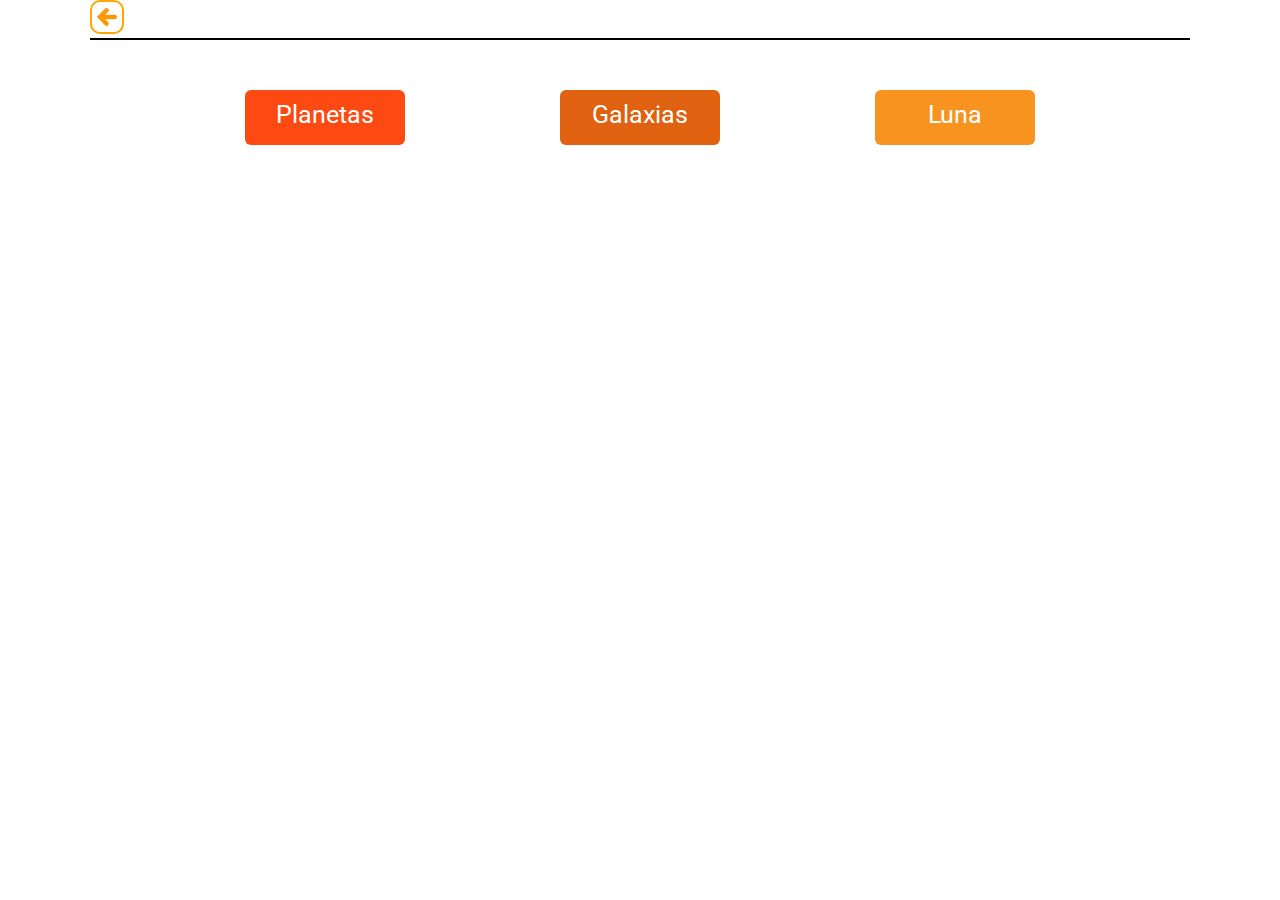
<file: index.html>
<!DOCTYPE html>
<html lang="en">
<head>
    <meta charset="UTF-8">
    <meta http-equiv="X-UA-Compatible" content="IE=edge">
    <meta name="viewport" content="width, initial-scale=1.0">
    <link rel="stylesheet" href="css/nav.css">
    <link rel="stylesheet" href="css/inicio.css">
    <title>Cosmos</title>
</head>
<body>

    <header>
        <nav class="main_nav">
            <li class="nav_li"><a href="" class="nav_a"><img src="imagenes/arrow/right-arrow.png" class="arrow"></a></li>
          </nav>
    </header>

    <main>
        <h1 id="nombreAlumno">Ingresa el nombre en el prompt Trabajo de Ricardo Morales</h1>

        <div class="contenedor_links">
        <a href="planetas.html" class="links_element1">Planetas</a>
        <a href="galaxias.html" class="links_element2">Galaxias</a>
        <a href="lunas.html" class="links_element3">Luna</a>
        </div>
    </main>
    <script src="nombre.js"></script>
</body>
</html>
</file>
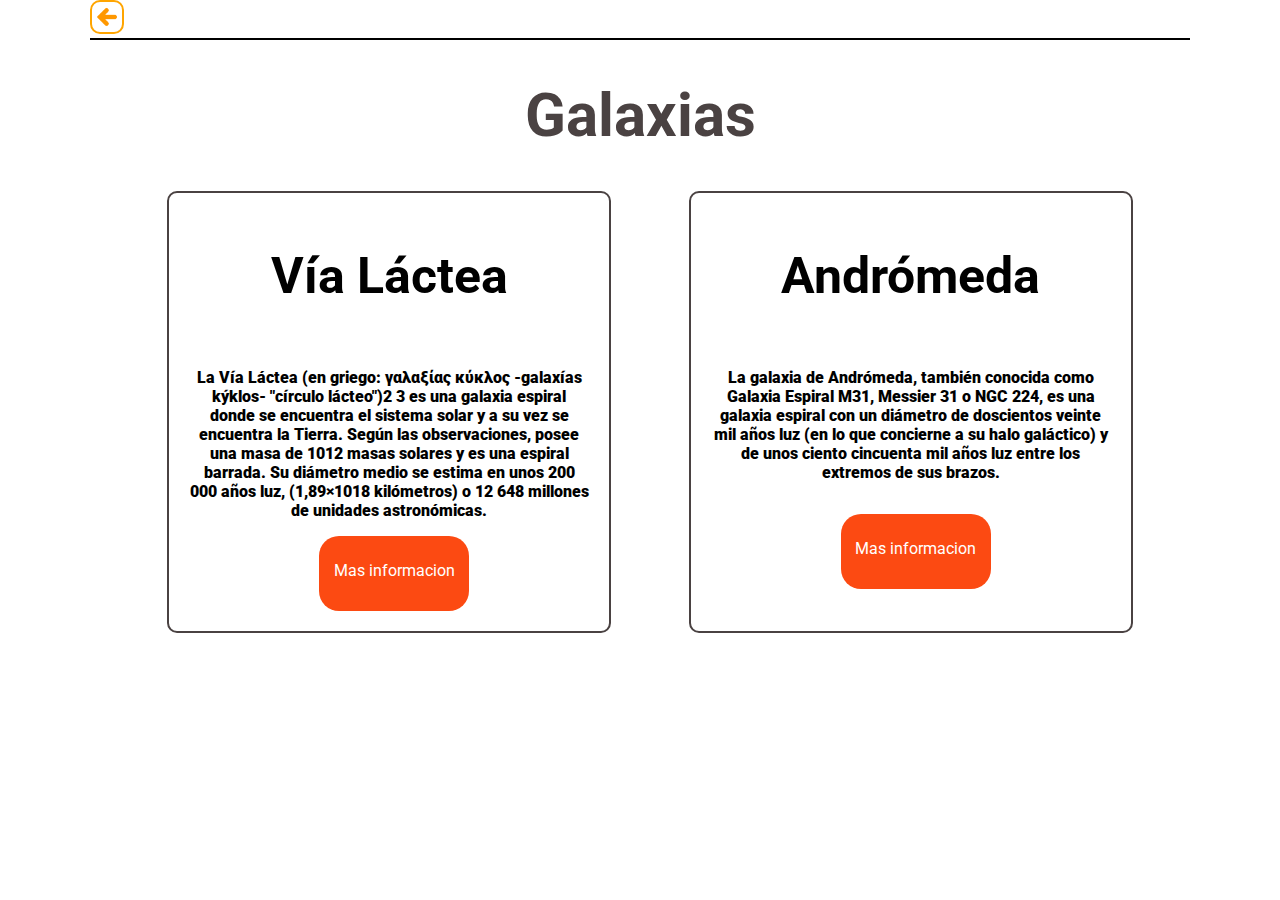
<file: galaxias.html>
<!DOCTYPE html>
<html lang="en">
<head>
    <meta charset="UTF-8">
    <meta http-equiv="X-UA-Compatible" content="IE=edge">
    <meta name="viewport" content="width, initial-scale=1.0">
    <link rel="stylesheet" href="css/nav.css">
    <link rel="stylesheet" href="css/inicio.css">
    <link rel="stylesheet" href="css/galaxias.css">
    <title>Cosmos</title>
</head>
<body>


    <header>
        <nav class="main_nav">
            <li class="nav_li"><a href="index.html" class="nav_a"><img src="imagenes/arrow/right-arrow.png" class="arrow"></a></li>
          </nav>
    </header>

      
    <h1 class="titulo">Galaxias</h1>

    <main class="main_galaxias">
      

        <section class="vialactea">
            <h1 class="titulo_via">Vía Láctea</h1>
           <p class="text_vialactea">
            La Vía Láctea (en griego: γαλαξίας κύκλος -galaxías kýklos- "círculo lácteo")2​ 3​ es una galaxia espiral donde se encuentra el sistema solar y a su vez se encuentra la Tierra. Según las observaciones, posee una masa de 1012 masas solares y es una espiral barrada. Su diámetro medio se estima en unos 200 000 años luz, (1,89×1018 kilómetros) o 12 648 millones de unidades astronómicas.
           </p>
           <a href="https://es.wikipedia.org/wiki/V%C3%ADa_L%C3%A1ctea" class="masInfo">Mas informacion</a>
        </section>

        <section class="vialactea">
            <h1 class="titulo_via">Andrómeda</h1>
           <p class="text_vialactea">
            La galaxia de Andrómeda, también conocida como Galaxia Espiral M31, Messier 31 o NGC 224, es una galaxia espiral con un diámetro de doscientos veinte mil años luz (en lo que concierne a su halo galáctico) y de unos ciento cincuenta mil años luz entre los extremos de sus brazos.

           </p>
           <a href="https://es.wikipedia.org/wiki/Galaxia_de_Andr%C3%B3meda" class="masInfo2">Mas informacion</a>
        </section>
    </main>


  </body>
</html>
</file>
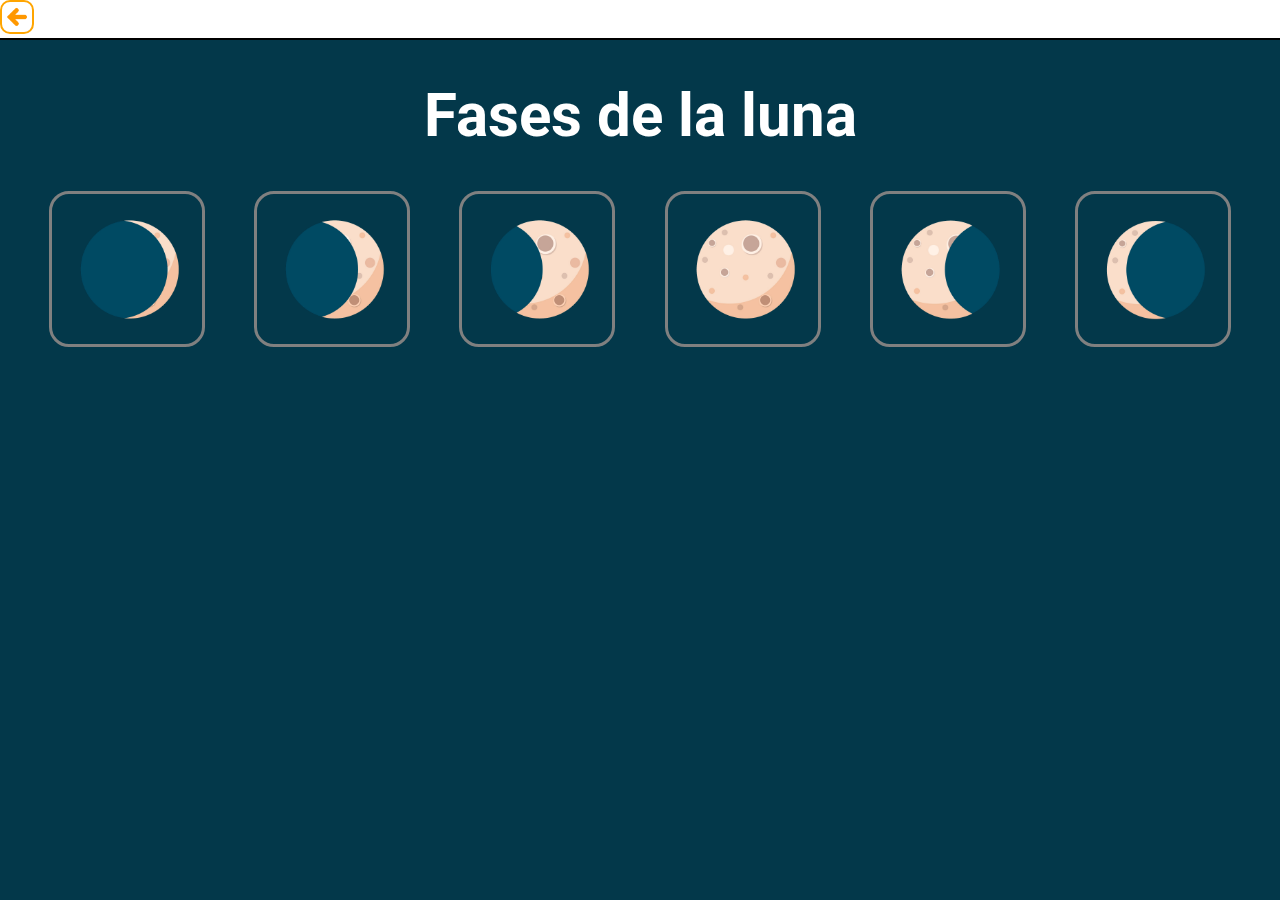
<file: lunas.html>
<!DOCTYPE html>
<html lang="en">
<head>
    <meta charset="UTF-8">
    <meta http-equiv="X-UA-Compatible" content="IE=edge">
    <meta name="viewport" content="width, initial-scale=1.0">
    <link rel="stylesheet" href="css/nav.css">
    <link rel="stylesheet" href="css/inicio.css">
    <link rel="stylesheet" href="css/lunas.css">
    <title>Etapas de la luna</title>
</head>
<body>

    <header>
        <nav class="main_nav">
            <li class="nav_li"><a href="index.html" class="nav_a"><img src="imagenes/arrow/right-arrow.png" class="arrow"></a></li>
          </nav>
    </header>

    <main class="main_lunas">
        <h1 class="titulo_lunas">Fases de la luna</h1>
     <div class="contenedor_lunas">
     <img src="imagenes/fasesLuna/img1.png" alt="" class="lunas_img">
     <img src="imagenes/fasesLuna/img2.png" alt="" class="lunas_img">
     <img src="imagenes/fasesLuna/img3.png" alt="" class="lunas_img">
     <img src="imagenes/fasesLuna/img4.png" alt="" class="lunas_img">
     <img src="imagenes/fasesLuna/img5.png" alt="" class="lunas_img">
     <img src="imagenes/fasesLuna/img6.png" alt="" class="lunas_img">
    </main>
</div>
    </body>
</html>
</file>
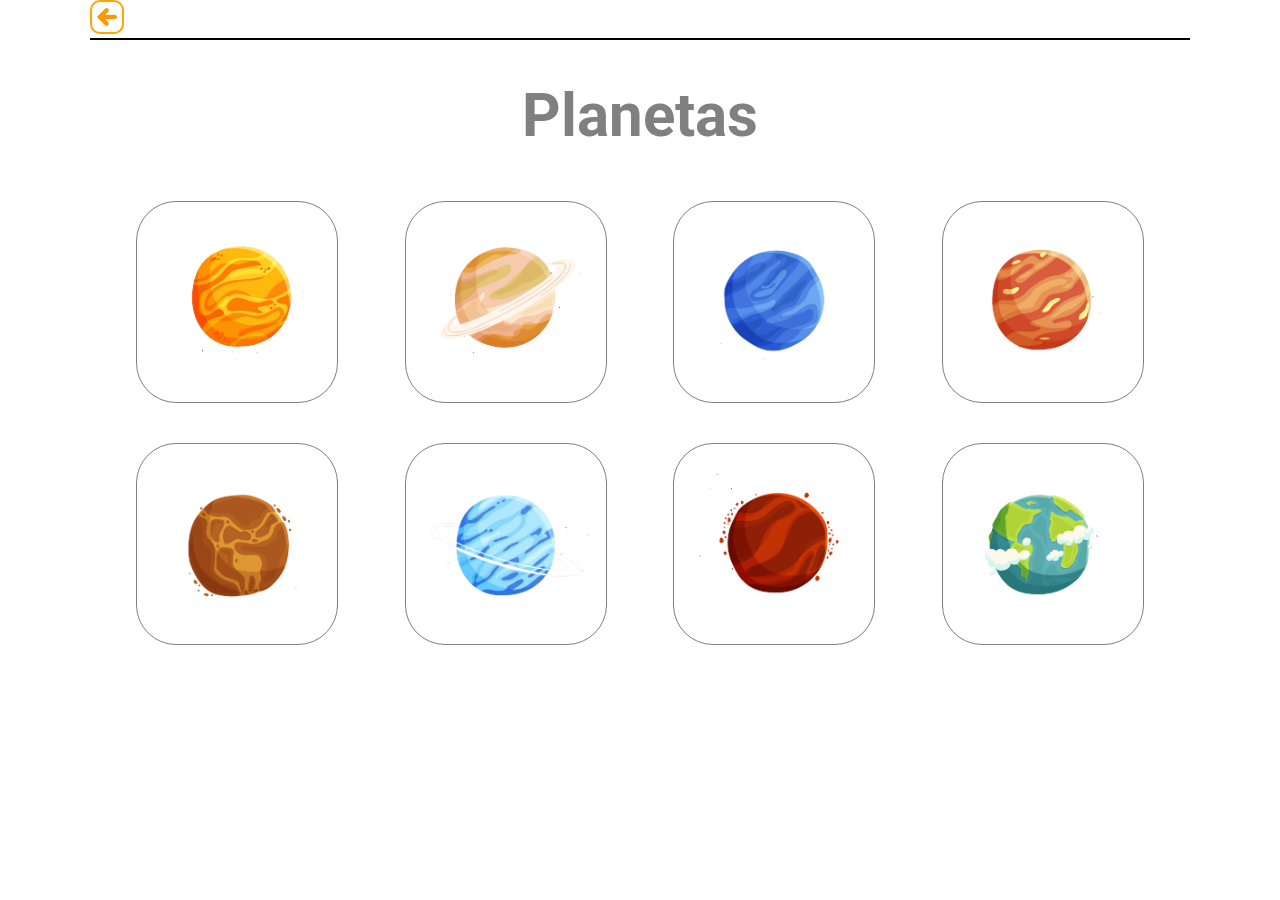
<file: planetas.html>
<!DOCTYPE html>
<html lang="en">
<head>
    <meta charset="UTF-8">
    <meta http-equiv="X-UA-Compatible" content="IE=edge">
    <meta name="viewport" content="width, initial-scale=1.0">
    <link rel="stylesheet" href="css/nav.css">
    <link rel="stylesheet" href="css/inicio.css">
    <link rel="stylesheet" href="css/planetas.css">
    <title>Planetas</title>
</head>
<body>

    <header>
        <nav class="main_nav">
            <li class="nav_li"><a href="index.html" class="nav_a"><img src="imagenes/arrow/right-arrow.png" class="arrow"></a></li>
          </nav>
    </header>


    <main class="planetas">
        <h1 class="tituloPlanetas">Planetas</h1>
    <div class="contenedor_imagenes">
        <img class="planetas_img" src="imagenes/planetas/img1.png" alt="">
        <img class="planetas_img" src="imagenes/planetas/img2.png" alt="">
        <img class="planetas_img" src="imagenes/planetas/img3.png" alt="">
        <img class="planetas_img" src="imagenes/planetas/img4.png" alt="">
        <img class="planetas_img" src="imagenes/planetas/img5.png" alt="">
        <img class="planetas_img" src="imagenes/planetas/img6.png" alt="">
        <img class="planetas_img" src="imagenes/planetas/img7.png" alt="">
        <img class="planetas_img" src="imagenes/planetas/img8.png" alt="">
    </div>
</main>
    </body>
    </html>
</file>
<file: css/nav.css>
@import url('https://fonts.googleapis.com/css2?family=Roboto:wght@100&display=swap');

*{
    font-family: 'Roboto', sans-serif;
}

body{
    width: 1100px;
    margin: auto;
}

.main_nav{
    text-align: left;
    height: auto;
    margin:auto;
}

.nav_li{
    border-bottom: solid black 2px;
    list-style: none;
}

.nav:a{
    text-decoration: none;
    margin: auto;
}
.arrow{
    width: 20px;
    height: 20px;
    transform: rotate(-180deg);
    border: 2px solid orange;
    padding: 5px;
    border-radius: 10px;
}

.arrow:hover{
    background-color: orange;
}
</file>
<file: css/inicio.css>
#nombreAlumno{
    text-align: center;
    font-size: 60px;
}

.contenedor_links{
    margin-top: 50px;
    width: 100%;
    display: flex;
    flex-direction: row;
    justify-content: space-evenly;
    text-align: center;
}

.links_element1{
    background-color:#FC4A12;
    padding-top: 10px; 
    padding-bottom: 5px;
    width: 160px;
    height: 40px;
    text-decoration: none;
    border-radius: 6px;
    color: #fff;
    font-size: 25px;
}

.links_element1:hover{
    background-color: gray;
}

.links_element2{
    background-color:#E06110;
    padding-top: 10px; 
    padding-bottom: 5px;
    width: 160px;
    height: 40px;
    text-decoration: none;
    border-radius: 6px;
    color: #fff;
    font-size: 25px;
}

.links_element2:hover{
    background-color: gray;
}

.links_element3{
    background-color:#F8931F;
    padding-top: 10px; 
    padding-bottom: 5px;
    width: 160px;
    height: 40px;
    text-decoration: none;
    border-radius: 6px;
    color: #fff;
    font-size: 25px;
}

.links_element3:hover{
    background-color: gray;
}
</file>
<file: css/galaxias.css>
.titulo{
    text-align: center;
    font-size: 60px;
    color: #4A4242 ;
   
}

.main_galaxias{
    display: flex;
    justify-content: space-evenly;
}

.vialactea{
    width: 400px;
    margin-left: 20px;
    border: #4A4242 solid 2px;
    border-radius: 10px;
    padding: 20px;
}

.titulo_via{
    text-align: center;
    font-size: 50px;
    padding-bottom: 30px;
}

.text_vialactea{
    text-align: center;
    font-weight: 900;
}

.masInfo{
    display: inline-block;
    margin-left: 130px;
    background-color: #FC4A12;
    color: white;
    text-decoration: none;
    width: 150px;
    height: 50px;
    padding-top: 25px;
    text-align: center;
    border-radius: 20px;

}

.masInfo2{
    display: inline-block;
    margin-left: 130px;
    background-color: #FC4A12;
    color: white;
    text-decoration: none;
    width: 150px;
    height: 50px;
    padding-top: 25px;
    text-align: center;
    border-radius: 20px;
    margin-top: 16px;
}
</file>
<file: css/lunas.css>
body{
    margin: auto;
    background-color:#03384a;
    width: 100%;
    height: 100%;
}

.nav_li{
    background-color: #fff;
}

.titulo_lunas{
    text-align: center;
    font-size: 60px;
    color: white;
}

.contenedor_lunas{
    display: flex;
    flex-direction: row;
    justify-content: space-evenly;
}

.lunas_img{
    width: 150px;
    height: 150px;
    border: gray solid 3px;
    border-radius: 20px;
}

.lunas_img:hover{
    background-color: gray;
}
</file>
<file: css/planetas.css>
.planetas{
    margin: auto;
}

.tituloPlanetas{
    text-align: center;
    margin-bottom: 30px;
    color: gray;
    font-size: 60px;
}

.contenedor_imagenes{

    display: flex;
    flex-direction: row;
    flex-wrap: wrap;
    justify-content: space-evenly;

}

.planetas_img{
    margin: 20px;
    width: 200px;
    height: 200px;
    border: 1px solid gray;
    border-radius: 40px;

}

.planetas_img:hover{
    background-color: navajowhite;
}
</file>
